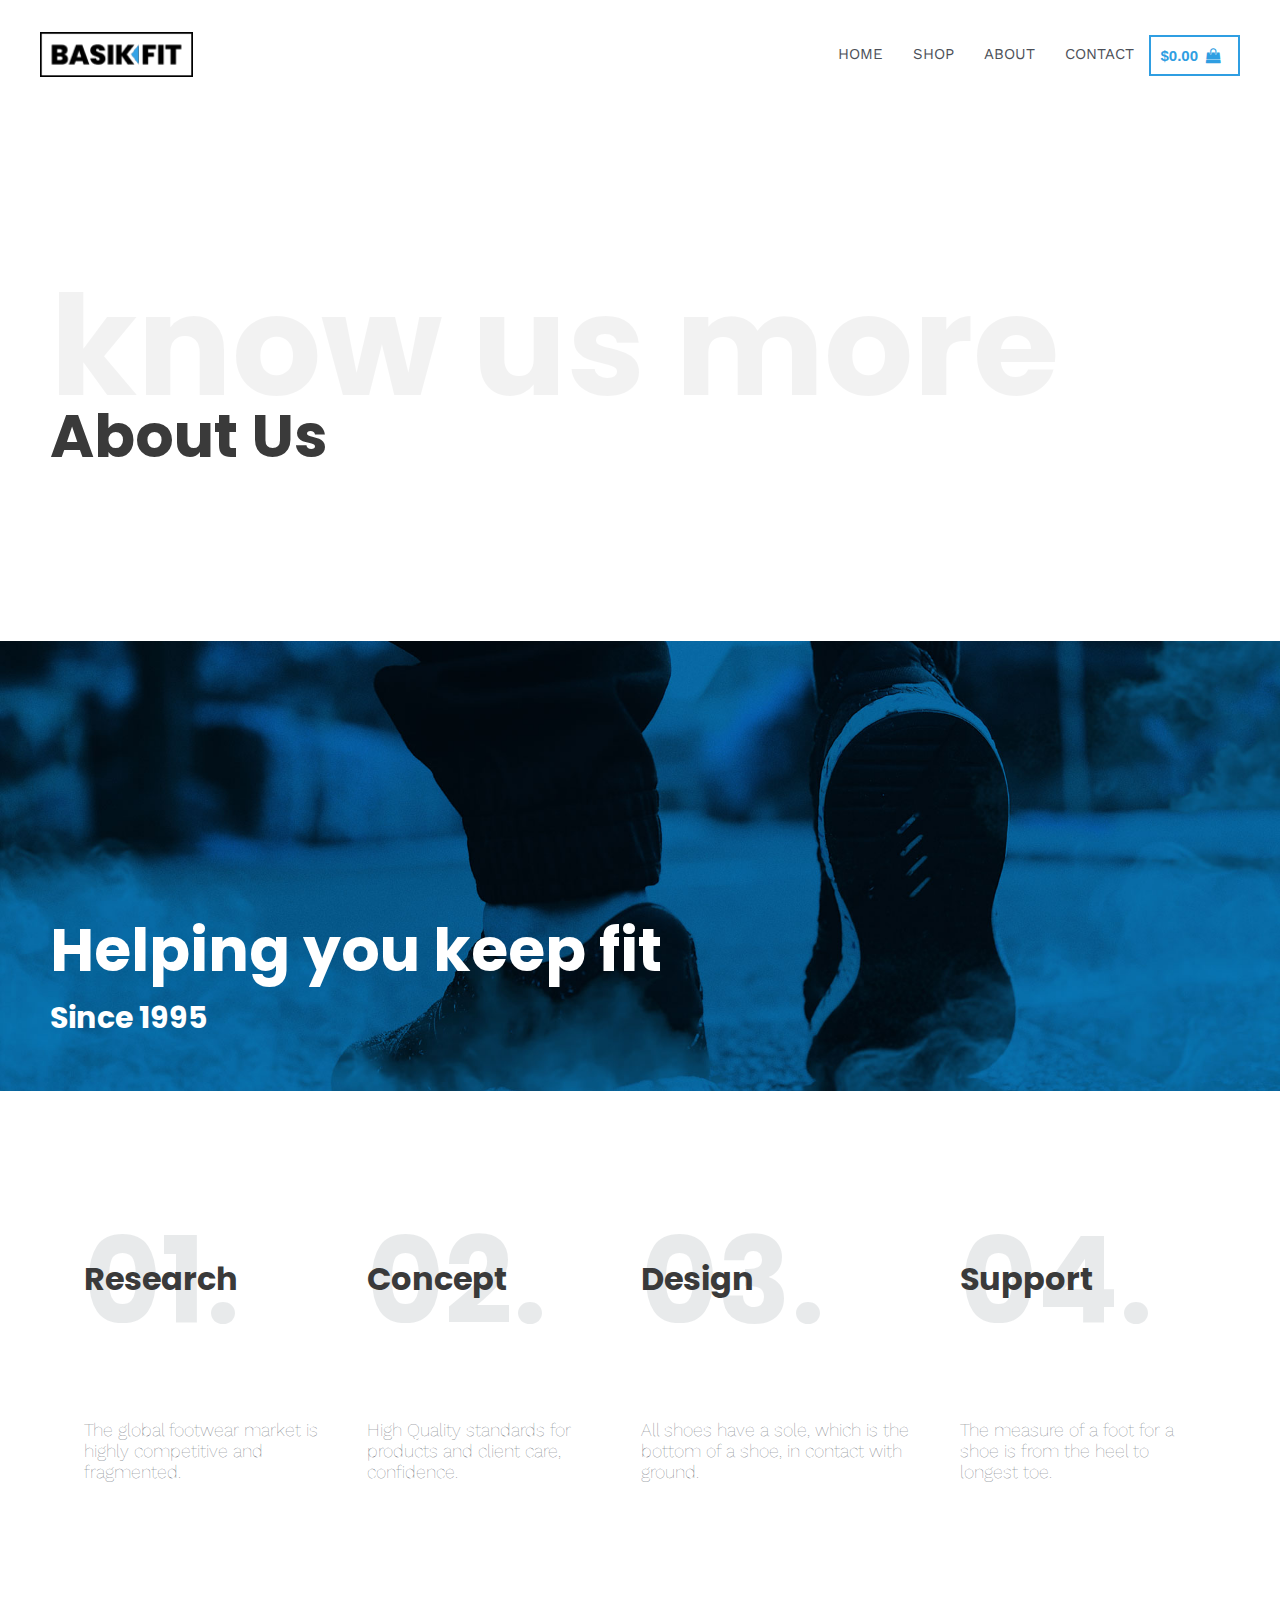
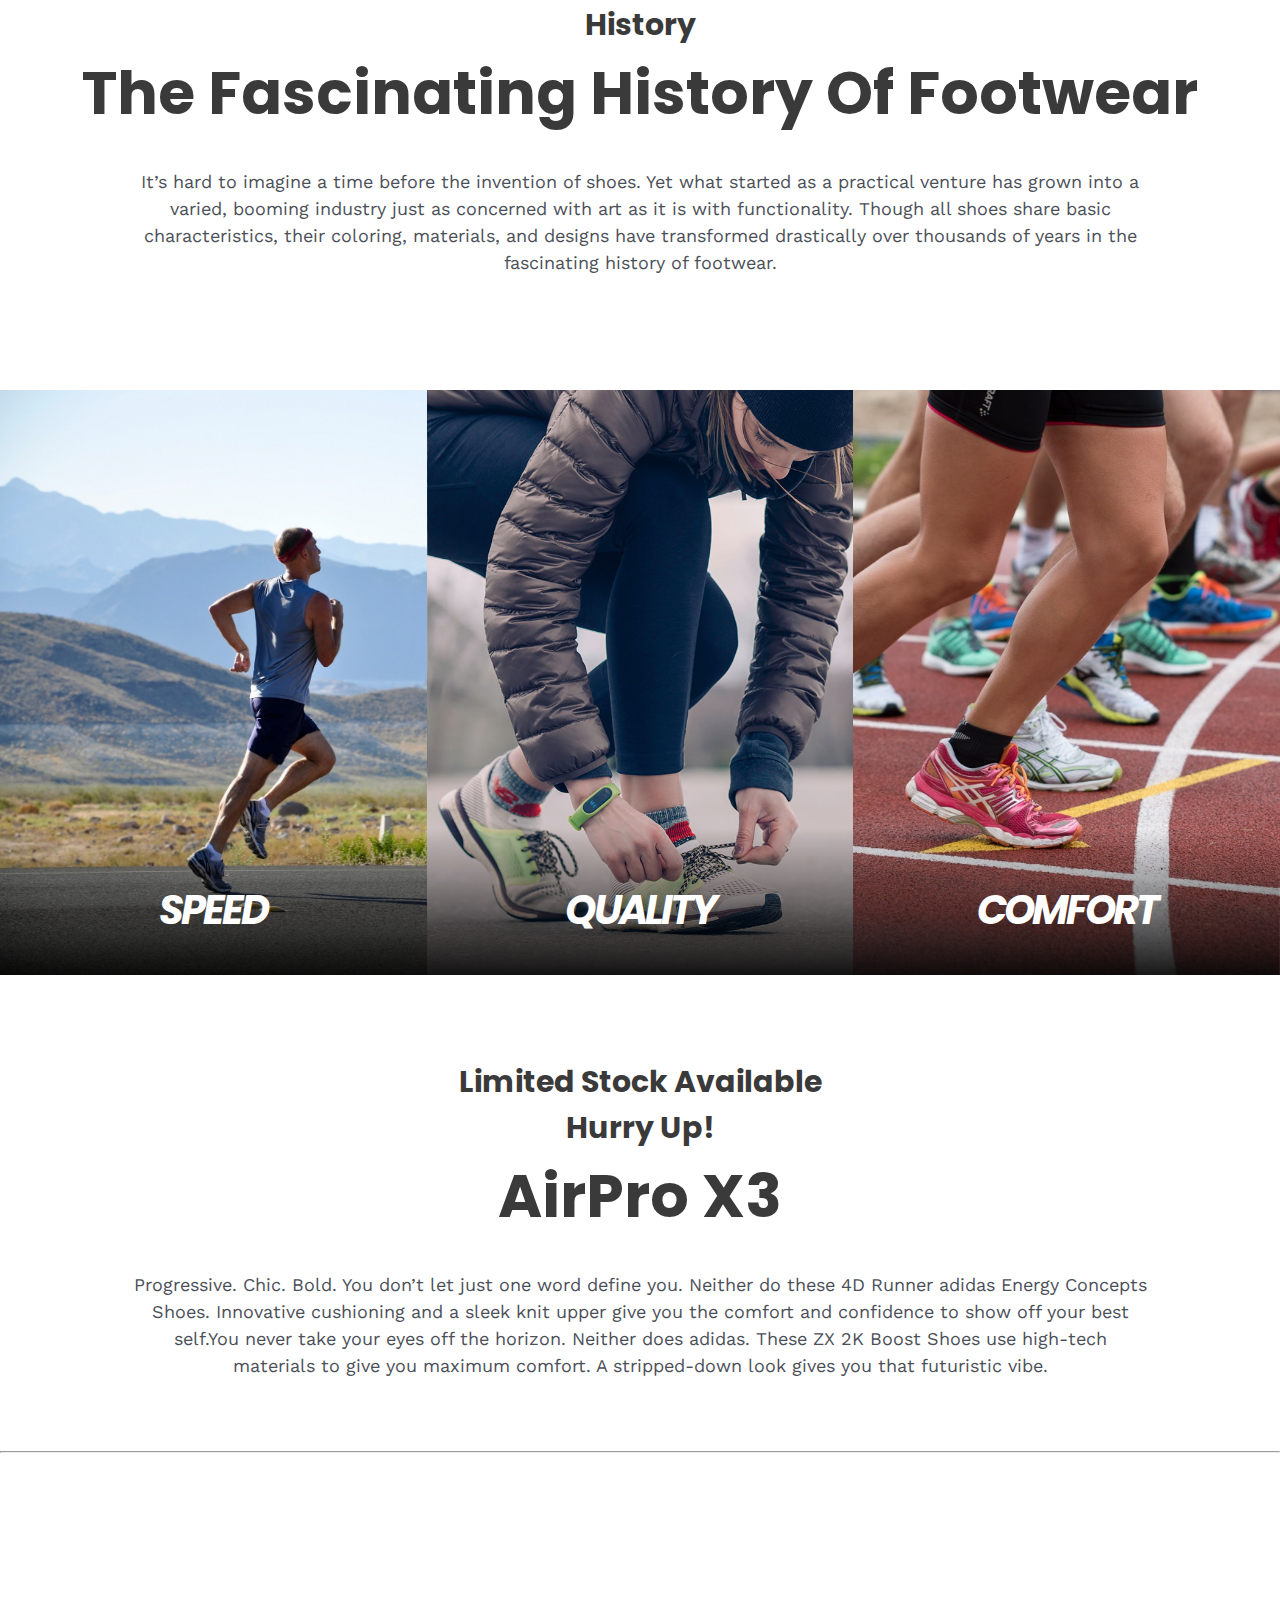
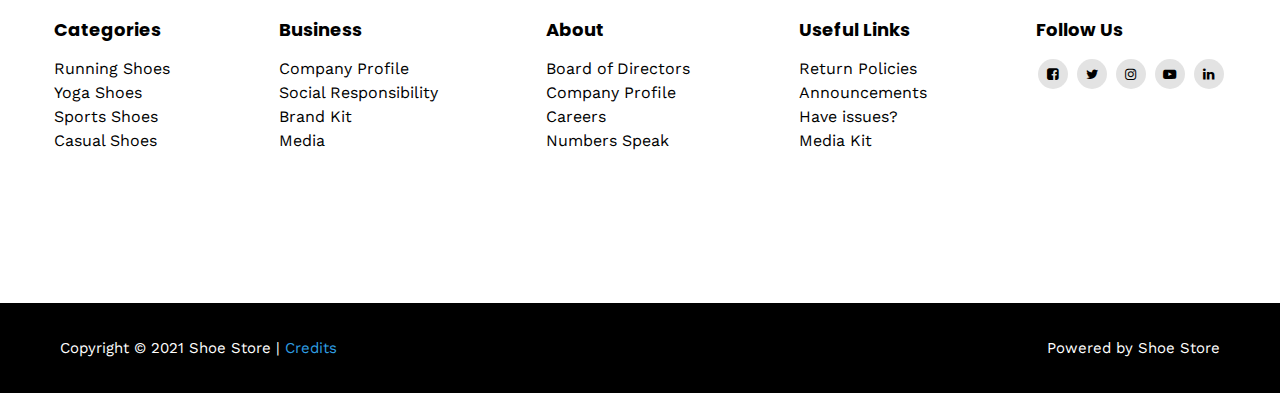
<file: About.html>
<!DOCTYPE html>
<html lang="en">
  <head>
    <meta charset="UTF-8" />
    <meta http-equiv="X-UA-Compatible" content="IE=edge" />
    <meta name="viewport" content="width=device-width, initial-scale=1.0" />
    <title>About</title>
    <link rel="stylesheet" href="CSS/Aboutstyle.css" />
    <link rel="stylesheet" href="CSS/index_responsive.css" />
    <link
      rel="stylesheet"
      href="https://cdnjs.cloudflare.com/ajax/libs/font-awesome/4.7.0/css/font-awesome.min.css"
    />
    <link rel="apple-touch-icon" sizes="180x180" href="images/apple-touch-icon.png">
    <link rel="icon" type="image/png" sizes="32x32" href="images/favicon-32x32.png">
    <link rel="icon" type="image/png" sizes="16x16" href="images/favicon-16x16.png">
    <link rel="manifest" href="/site.webmanifest">
  </head>
  <body>
    <!-- -------------header------------------>
    <header>
      <img src="images/logo.png" alt="logo" class="logo" />
      <nav class="navbar">
        <ul>
          <a href="index.html"><li>HOME</li></a>
          <a href="shop.html"><li>SHOP</li></a>
          <a href="#"><li>ABOUT</li></a>
          <a href="Contact.html"><li>CONTACT</li></a>
          <button class="btn1">$0.00<i class="fa fa-shopping-bag"></i></button>
        </ul>
      </nav>
    </header>

    <main>
      <section class="about">
        <h1 class="up">know us more</h1>
        <h2 class="down">About Us</h2>
      </section>

      <section class="image">
        <div class="about_bg"></div>
        <div class="overlay_text">
          <h1 class="help">Helping you keep fit</h1>
          <h3 class="since">Since 1995</h3>
        </div>
      </section>
      <!-- ------------section of Research Design Concept text----------- -->

      <section class="four">
        <div class="containers">
          <div class="container1">
            <h1>01.</h1>
            <h2>Research</h2>
            <h3>
              The global footwear market is highly competitive and fragmented.
            </h3>
          </div>
          <div class="container2">
            <h1>02.</h1>
            <h2>Concept</h2>
            <h3>
              High Quality standards for products and client care, confidence.
            </h3>
          </div>
          <div class="container3">
            <h1>03.</h1>
            <h2>Design</h2>
            <h3>
              All shoes have a sole, which is the bottom of a shoe, in contact
              with ground.
            </h3>
          </div>
          <div class="container4">
            <h1>04.</h1>
            <h2>Support</h2>
            <h3>
              The measure of a foot for a shoe is from the heel to longest toe.
            </h3>
          </div>
        </div>
      </section>

      <section class="history">
        <div class="text">
          <h3 class="first">History</h3>
          <h1 class="heading">The Fascinating History Of Footwear</h1>
          <p class="para">
            It’s hard to imagine a time before the invention of shoes. Yet what
            started as a practical venture has grown into a varied, booming
            industry just as concerned with art as it is with functionality.
            Though all shoes share basic characteristics, their coloring,
            materials, and designs have transformed drastically over thousands
            of years in the fascinating history of footwear.
          </p>
        </div>
      </section>

      <section class="title">
        <div class="all speed" style="background-position: left">
          <h3 class="bottom bottom1">SPEED</h3>
        </div>
        <div class="all quality"><h3 class="bottom bottom2">QUALITY</h3></div>
        <div class="all comfort">
          <h3 class="bottom bottom3">COMFORT</h3>
        </div>
      </section>

      <section class="hurry">
        <section class="history">
          <div class="text">
            <h3 class="first">
              Limited Stock Available <br />
              Hurry Up!
            </h3>
            <h1 class="heading">AirPro X3</h1>
            <p class="para">
              Progressive. Chic. Bold. You don’t let just one word define you.
              Neither do these 4D Runner adidas Energy Concepts Shoes.
              Innovative cushioning and a sleek knit upper give you the comfort
              and confidence to show off your best self.You never take your eyes
              off the horizon. Neither does adidas. These ZX 2K Boost Shoes use
              high-tech materials to give you maximum comfort. A stripped-down
              look gives you that futuristic vibe.
            </p>
          </div>
        </section>
      </section><br><br>

       <!-- -------------footer------------------>
    <hr>
    <footer>
          <div class="site-primary-footer">
            <section class="Connection Categories">
              <h2 class="bolder bolder1">Categories</h2>
              <p class="Connect first_left">
              Running Shoes  <br>
              Yoga Shoes <br>
              Sports Shoes <br>
              Casual Shoes
              </p>
            </section>
            <section class="Connection Business">
             <h2 class="bolder bolder2">Business</h2>   
             <p class="Connect second_left">
              Company Profile <br>
              Social Responsibility <br>
              Brand Kit <br>
              Media
              </p>
            </section>
            <section class="Connection About">
            <h2 class="bolder bolder3">About</h2>
            <p class="Connect center">
              Board of Directors <br>
              Company Profile <br>
              Careers <br>
              Numbers Speak
              </p>
            </section>
            <section class="Connection Useful">
            <h2 class="bolder bolder4">Useful Links</h2> 
            <p class="Connect right_second">
              Return Policies <br>
              Announcements <br>
              Have issues? <br>
              Media Kit
              </p>
            </section>
            <section class="Connection Follow">
            <h2 class="bolder bolder5">Follow Us</h2>
              <div class="Connect right_first">
              <button class="social1"><i class="fa fa-facebook-square"></i></button>
              <button class="social2"><i class="fa fa-twitter"></i></button>
              <button class="social3"><i class="fa fa-instagram"></i></button>
              <button class="social4"><i class="fa fa-youtube-play"></i></button>
              <button class="social5"><i class="fa fa-linkedin"></i></button>
            </section>
          </div>
        </div>
        <div class="site-secondary-footer"> 
          <p class="down">Copyright &copy; 2021 Shoe Store | <a href="#" class="credit">Credits</a>
          </p>
          <p class="powered">Powered by Shoe Store</p>
        </div>
    </footer>
    </main>
  </body>
</html>
</file>
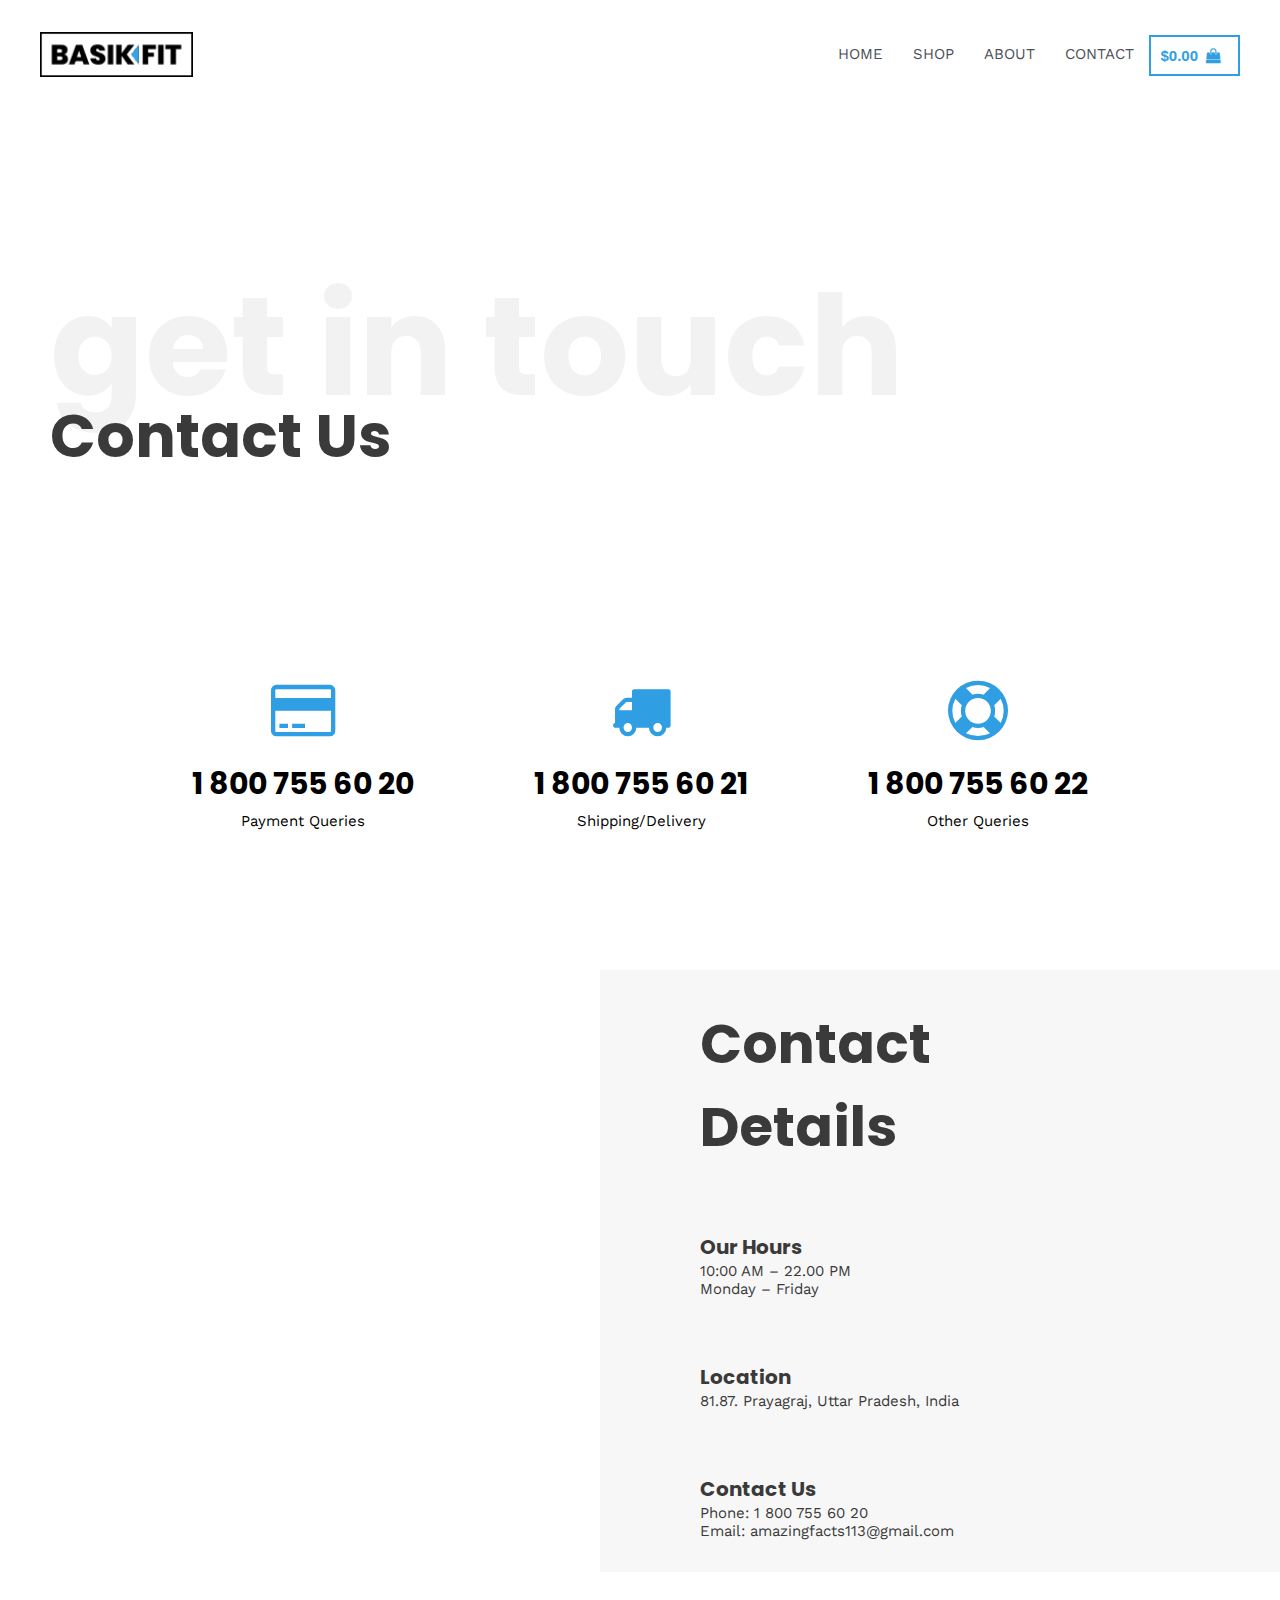
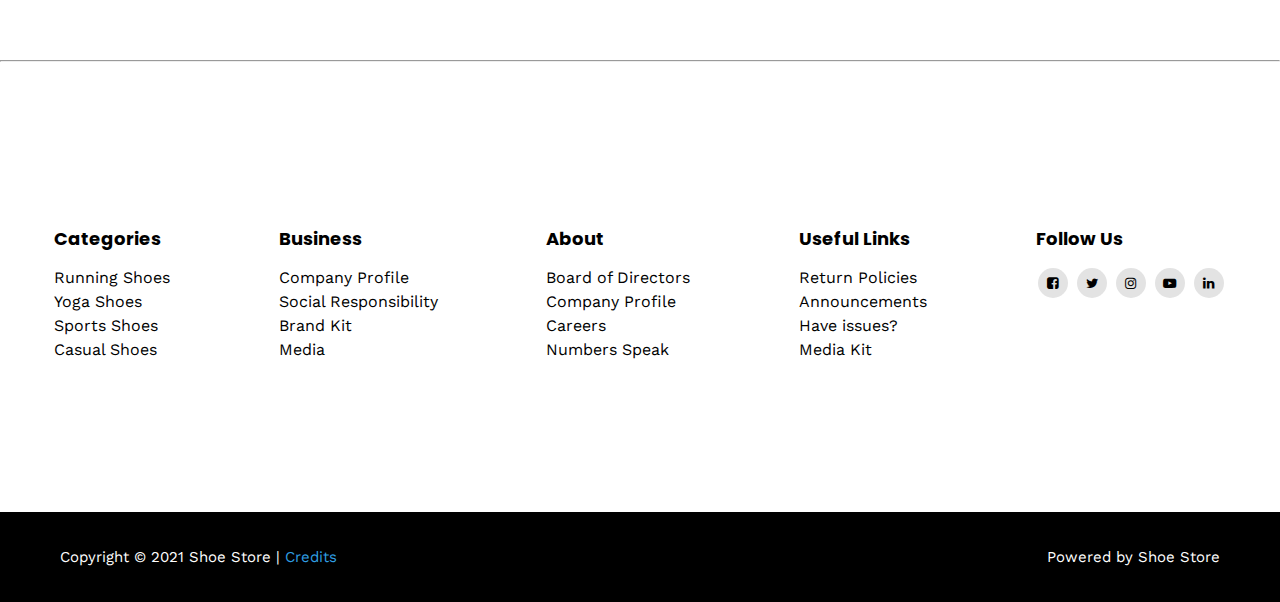
<file: Contact.html>
<!DOCTYPE html>
<html lang="en">
  <head>
    <meta charset="UTF-8" />
    <meta http-equiv="X-UA-Compatible" content="IE=edge" />
    <meta name="viewport" content="width=device-width, initial-scale=1.0" />
    <title>Contact</title>
    <link rel="stylesheet" href="CSS/Contactstyle.css" />
    <link rel="stylesheet" href="CSS/index_responsive.css" />
    <link
      rel="stylesheet"
      href="https://cdnjs.cloudflare.com/ajax/libs/font-awesome/4.7.0/css/font-awesome.min.css"
    />
    <link rel="apple-touch-icon" sizes="180x180" href="images/apple-touch-icon.png">
    <link rel="icon" type="image/png" sizes="32x32" href="images/favicon-32x32.png">
    <link rel="icon" type="image/png" sizes="16x16" href="images/favicon-16x16.png">
    <link rel="manifest" href="/site.webmanifest">
  </head>
  <body>
    <!-- -------------header------------------>
    <header>
      <img src="images/logo.png" alt="logo" class="logo" />
      <nav class="navbar">
        <ul>
          <a href="index.html"><li>HOME</li></a>
          <a href="shop.html"><li>SHOP</li></a>
          <a href="About.html"><li>ABOUT</li></a>
          <a href="#"><li>CONTACT</li></a>
          <button class="btn1">$0.00<i class="fa fa-shopping-bag"></i></button>
        </ul>
      </nav>
    </header>

    <main>
      <section class="contact">
        <h1 class="up">get in touch</h1>
        <h2 class="down">Contact Us</h2>
      </section>

      <section class="info">
        <div class="parents payment"><i class="fa fa-credit-card" style="font-size: 6rem; color: #2f9ee2;"></i>
          <h2 class="NUM num1">1 800 755 60 20</h2>
          <p class="Method pay">Payment Queries</p>
        </div>
        <div class="parents shipping"><i class="fa fa-truck" style="font-size: 6rem; color: #2f9ee2;"></i>
          <h2 class="NUM num2">1 800 755 60 21</h2>
          <p class="Method ship">Shipping/Delivery</p>
        </div>
        <div class="parents other"><i class="fa fa-life-ring" style="font-size: 6rem; color: #2f9ee2;"></i>
          <h2 class="NUM num3">1 800 755 60 22</h2>
          <p class="Method oth">Other Queries</p>
        </div>
      </section>

      <section class="map">
        <div class="center"><iframe src="https://www.google.com/maps/embed?pb=!1m18!1m12!1m3!1d115330.3022469126!2d81.73154408371754!3d25.402402231722636!2m3!1f0!2f0!3f0!3m2!1i1024!2i768!4f13.1!3m3!1m2!1s0x398534c9b20bd49f%3A0xa2237856ad4041a!2sPrayagraj%2C%20Uttar%20Pradesh!5e0!3m2!1sen!2sin!4v1624101189291!5m2!1sen!2sin" width="600" height="600" style="border:0;" allowfullscreen="" loading="lazy"></iframe></div>
      <div class="right">
        <h1 class="top">Contact <br> Details</h1>
        <div class="all first">
        <h4 class="detailing">Our Hours</h4>
        <p class="similar">10:00 AM – 22.00 PM <br>
          Monday – Friday</p>
      </div>
      <div class="all second">
        <h4 class="detailing">Location</h4>
        <p class="similar">81.87. Prayagraj, Uttar Pradesh, India</p>
      </div>
      <div class="all third">
        <h4 class="detailing">Contact Us</h4>
        <p class="similar">Phone: 1 800 755 60 20 <br>
          Email: amazingfacts113@gmail.com</p>
      </div>
      </div>  
      </section>
    </main><br><br><br><br><br><br><br><br>
    <!-- -------------footer------------------>
    <hr>
    <footer>
          <div class="site-primary-footer">
            <section class="Connection Categories">
              <h2 class="bolder bolder1">Categories</h2>
              <p class="Connect first_left">
              Running Shoes  <br>
              Yoga Shoes <br>
              Sports Shoes <br>
              Casual Shoes
              </p>
            </section>
            <section class="Connection Business">
             <h2 class="bolder bolder2">Business</h2>   
             <p class="Connect second_left">
              Company Profile <br>
              Social Responsibility <br>
              Brand Kit <br>
              Media
              </p>
            </section>
            <section class="Connection About">
            <h2 class="bolder bolder3">About</h2>
            <p class="Connect center">
              Board of Directors <br>
              Company Profile <br>
              Careers <br>
              Numbers Speak
              </p>
            </section>
            <section class="Connection Useful">
            <h2 class="bolder bolder4">Useful Links</h2> 
            <p class="Connect right_second">
              Return Policies <br>
              Announcements <br>
              Have issues? <br>
              Media Kit
              </p>
            </section>
            <section class="Connection Follow">
            <h2 class="bolder bolder5">Follow Us</h2>
              <div class="Connect right_first">
              <button class="social1"><i class="fa fa-facebook-square"></i></button>
              <button class="social2"><i class="fa fa-twitter"></i></button>
              <button class="social3"><i class="fa fa-instagram"></i></button>
              <button class="social4"><i class="fa fa-youtube-play"></i></button>
              <button class="social5"><i class="fa fa-linkedin"></i></button>
            </section>
          </div>
        </div>
        <div class="site-secondary-footer"> 
          <p class="down">Copyright &copy; 2021 Shoe Store | <a href="#" class="credit">Credits</a>
          </p>
          <p class="powered">Powered by Shoe Store</p>
        </div>
    </footer>
  </body>
</html>
</file>
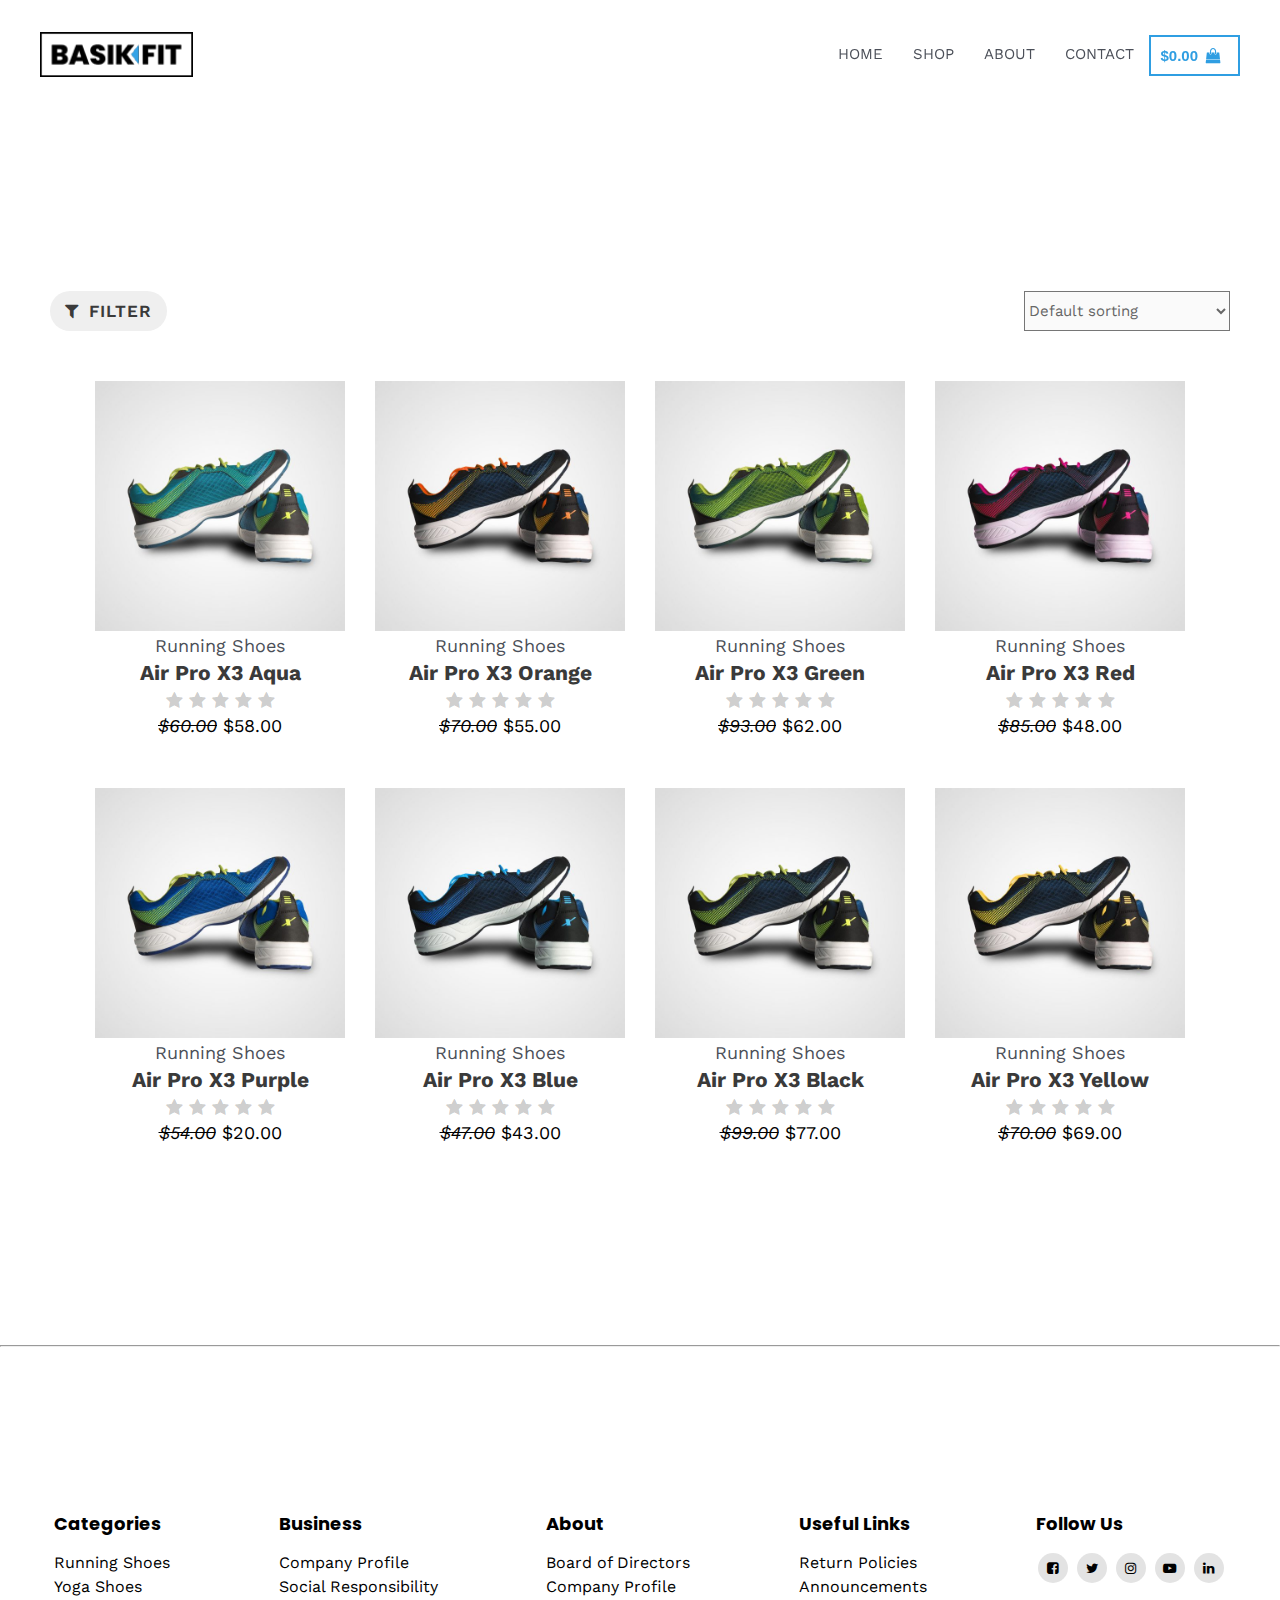
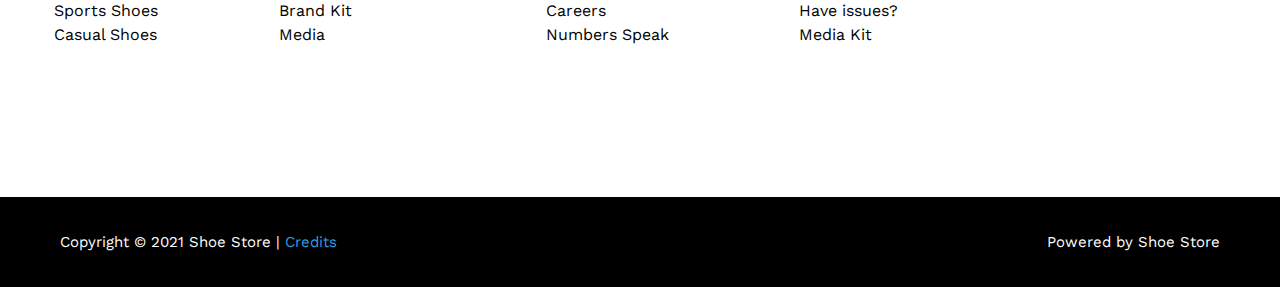
<file: shop.html>
<!DOCTYPE html>
<html lang="en">
  <head>
    <meta charset="UTF-8" />
    <meta http-equiv="X-UA-Compatible" content="IE=edge" />
    <meta name="viewport" content="width=device-width, initial-scale=1.0" />
    <meta name="title" content="Edge">
    <meta name="description" content="E-commerce website selling shoes ">
    <meta name="keywords" content="shopping, shoes,  Buy now">
    <meta name="robots" content="index, follow">
    <meta http-equiv="Content-Type" content="text/html; charset=utf-8">
    <meta name="language" content="English">
    <title>Shop</title>
    <link rel="stylesheet" href="CSS/shopstyle.css" />
    <link rel="stylesheet" href="CSS/index_responsive.css" />
    <link
      rel="stylesheet"
      href="https://cdnjs.cloudflare.com/ajax/libs/font-awesome/4.7.0/css/font-awesome.min.css"
    />
    <link rel="apple-touch-icon" sizes="180x180" href="images/apple-touch-icon.png">
    <link rel="icon" type="image/png" sizes="32x32" href="images/favicon-32x32.png">
    <link rel="icon" type="image/png" sizes="16x16" href="images/favicon-16x16.png">
    <link rel="manifest" href="/site.webmanifest">
  </head>
  <body>
    
    <!-- -------------header------------------>
    <header>
      <img src="images/logo.png" alt="logo" class="logo" />
      <nav class="navbar">
        <ul>
          <a href="index.html"><li>HOME</li></a>
          <a href="#"><li>SHOP</li></a>
          <a href="About.html"><li>ABOUT</li></a>
          <a href="Contact.html"><li>CONTACT</li></a>
          <button class="btn1">$0.00<i class="fa fa-shopping-bag"></i></button>
        </ul>
      </nav>
    </header>
     <!-- -------------main------------------>
    <main>
      <div class="container">
        <div class="upper_flex">
          <button class="filter"><i class="fa fa-filter"></i>FILTER</button>
          <select name="selection" id="dropbox">
            <option value="#">Default sorting</option>
            <option value="#">Sort by trending</option>
            <option value="#">Sort by price:Low to high</option>
            <option value="#">Sort by price:High to low</option>
          </select>
        </div>
      </div>
      <div class="images">
        <div class="parent flex1">
          <img src="images/shoes1.jpg" alt="" />
          <div class="details detail1">
            <p class="type1">Running Shoes</p>
            <h3 class="name1">Air Pro X3 Aqua</h3>
            <span class="star">
              <i class="fa fa-star"></i>
              <i class="fa fa-star"></i>
              <i class="fa fa-star"></i>
              <i class="fa fa-star"></i>
              <i class="fa fa-star"></i>
            </span>
            <p class="type2">
              <i style="text-decoration: line-through">$60.00</i> $58.00
            </p>
          </div>
        </div>
        <div class="parent flex2">
          <img src="images/shoes2.jpg" alt="" />
          <div class="details detail2">
            <p class="type1">Running Shoes</p>
            <h3 class="name1">Air Pro X3 Orange</h3>
            <span class="star">
              <i class="fa fa-star"></i>
              <i class="fa fa-star"></i>
              <i class="fa fa-star"></i>
              <i class="fa fa-star"></i>
              <i class="fa fa-star"></i>
            </span>
            <p class="type2">
              <i style="text-decoration: line-through">$70.00</i> $55.00
            </p>
          </div>
        </div>
        <div class="parent flex3">
          <img src="images/shoes6.jpg" alt="" />
          <div class="details detail3">
            <p class="type1">Running Shoes</p>
            <h3 class="name1">Air Pro X3 Green</h3>
            <span class="star">
              <i class="fa fa-star"></i>
              <i class="fa fa-star"></i>
              <i class="fa fa-star"></i>
              <i class="fa fa-star"></i>
              <i class="fa fa-star"></i>
            </span>
            <p class="type2">
              <i style="text-decoration: line-through">$93.00</i> $62.00
            </p>
          </div>
        </div>
        <div class="parent flex4">
          <img src="images/shoes4.jpg" alt="" />
          <div class="details detail4">
            <p class="type1">Running Shoes</p>
            <h3 class="name1">Air Pro X3 Red</h3>
            <span class="star">
              <i class="fa fa-star"></i>
              <i class="fa fa-star"></i>
              <i class="fa fa-star"></i>
              <i class="fa fa-star"></i>
              <i class="fa fa-star"></i>
            </span>
            <p class="type2">
              <i style="text-decoration: line-through">$85.00</i> $48.00
            </p>
          </div>
        </div>
        <div class="parent flex5">
          <img src="images/shoes5.jpg" alt="" />
          <div class="details detail5">
            <p class="type1">Running Shoes</p>
            <h3 class="name1">Air Pro X3 Purple</h3>
            <span class="star">
              <i class="fa fa-star"></i>
              <i class="fa fa-star"></i>
              <i class="fa fa-star"></i>
              <i class="fa fa-star"></i>
              <i class="fa fa-star"></i>
            </span>
            <p class="type2">
              <i style="text-decoration: line-through">$54.00</i> $20.00
            </p>
          </div>
        </div>
        <div class="parent flex6">
          <img src="images/shoes3.jpg" alt="" />
          <div class="details detail6">
            <p class="type1">Running Shoes</p>
            <h3 class="name1">Air Pro X3 Blue</h3>
            <span class="star">
              <i class="fa fa-star"></i>
              <i class="fa fa-star"></i>
              <i class="fa fa-star"></i>
              <i class="fa fa-star"></i>
              <i class="fa fa-star"></i>
            </span>
            <p class="type2">
              <i style="text-decoration: line-through">$47.00</i> $43.00
            </p>
          </div>
        </div>
        <div class="flex7">
          <img src="images/shoes7.jpg" alt="" />
          <div class="details detail7">
            <p class="type1">Running Shoes</p>
            <h3 class="name1">Air Pro X3 Black</h3>
            <span class="star">
              <i class="fa fa-star"></i>
              <i class="fa fa-star"></i>
              <i class="fa fa-star"></i>
              <i class="fa fa-star"></i>
              <i class="fa fa-star"></i>
            </span>
            <p class="type2">
              <i style="text-decoration: line-through">$99.00</i> $77.00
            </p>
          </div>
        </div>
        <div class="parent flex8">
          <img src="images/shoes8.jpg" alt="" />
          <div class="details detail8">
            <p class="type1">Running Shoes</p>
            <h3 class="name1">Air Pro X3 Yellow</h3>
            <span class="star">
              <i class="fa fa-star"></i>
              <i class="fa fa-star"></i>
              <i class="fa fa-star"></i>
              <i class="fa fa-star"></i>
              <i class="fa fa-star"></i>
            </span>
            <p class="type2">
              <i style="text-decoration: line-through">$70.00</i> $69.00
            </p>
          </div>
        </div>
      </div>
    </main>
      <!-- -------------footer------------------>
    <hr>
    <footer>
          <div class="site-primary-footer">
            <section class="Connection Categories">
              <h2 class="bolder bolder1">Categories</h2>
              <p class="Connect first_left">
              Running Shoes  <br>
              Yoga Shoes <br>
              Sports Shoes <br>
              Casual Shoes
              </p>
            </section>
            <section class="Connection Business">
             <h2 class="bolder bolder2">Business</h2>   
             <p class="Connect second_left">
              Company Profile <br>
              Social Responsibility <br>
              Brand Kit <br>
              Media
              </p>
            </section>
            <section class="Connection About">
            <h2 class="bolder bolder3">About</h2>
            <p class="Connect center">
              Board of Directors <br>
              Company Profile <br>
              Careers <br>
              Numbers Speak
              </p>
            </section>
            <section class="Connection Useful">
            <h2 class="bolder bolder4">Useful Links</h2> 
            <p class="Connect right_second">
              Return Policies <br>
              Announcements <br>
              Have issues? <br>
              Media Kit
              </p>
            </section>
            <section class="Connection Follow">
            <h2 class="bolder bolder5">Follow Us</h2>
              <div class="Connect right_first">
              <button class="social1"><i class="fa fa-facebook-square"></i></button>
              <button class="social2"><i class="fa fa-twitter"></i></button>
              <button class="social3"><i class="fa fa-instagram"></i></button>
              <button class="social4"><i class="fa fa-youtube-play"></i></button>
              <button class="social5"><i class="fa fa-linkedin"></i></button>
            </section>
          </div>
        </div>
        <div class="site-secondary-footer"> 
          <p class="down">Copyright &copy; 2021 Shoe Store | <a href="#" class="credit">Credits</a>
          </p>
          <p class="powered">Powered by Shoe Store</p>
        </div>
    </footer>
  </body>
</html>
</file>
<file: CSS/Aboutstyle.css>
@import url('https://fonts.googleapis.com/css2?family=Work+Sans&display=swap');
@import url("https://fonts.googleapis.com/css2?family=Poppins:ital,wght@1,700&display=swap");
@import url("https://fonts.googleapis.com/css?family=Merriweather:900&display=swap");
@import url("https://fonts.googleapis.com/css2?family=Poppins:ital,wght@1,900&display=swap");
@import url("https://fonts.googleapis.com/css2?family=Poppins:wght@700&display=swap");

* {
    margin: 0;
    padding: 0;
    box-sizing: border-box;
}

html {
    font-size: 62.5%;
}

/* --------------header-------------- */
header {
    height: auto;
}

header .logo {
    float: left;
    margin: 1.2rem 4rem;
    height: 4.5rem;
    width: auto;
}

/* -------------navigation bar------------ */
.navbar {
    padding: 1.5rem 0rem;
    margin: 2rem 4rem;
    display: flex;
    justify-content: flex-end;
    align-items: center;
}

.navbar ul {
    display: flex;
    list-style: none;
}

.navbar ul a {
    text-decoration: none;
}

.navbar ul li {
    color: #4b4f58;
    padding: 1rem 1.5rem;
    font-size: 1.5rem;
    font-family: "Work Sans", sans-serif;
}

.navbar ul li:hover {
    color: #2f9ee2;
    transition: 0.2s linear;
}

.navbar ul .btn1 {
    padding: 0.9rem 0.9rem;
    background: transparent;
    color: #2f9ee2;
    border: 2px solid #2f9ee2;
    border-radius: 0px;
    cursor: pointer;
    font-weight: 600;
    font-size: 1.5rem;
}

.navbar ul .btn1:hover {
    background-color: #4b7bec;
    color: white;
    transition: 0.3s ease-in;
}

.navbar ul .btn1 .fa-shopping-bag {
    padding: 2px 8px;
}

/* -----------main About-------------- */
.about {
    margin: 15rem 0rem 10rem 5rem;
    font-family: "Poppins", sans-serif;
}

.about .up {
    font-size: 14rem;
    color: #0000000d;
}

.about .down {
    font-size: 6rem;
    position: relative;
    bottom: 6rem;
    color: #3a3a3a;
}

/* -----------Image About-------------- */

.image .about_bg {
    background-image:
        url(../images/about\ bg3.jpg);
    background-attachment: scroll;
    height: 50vh;
    width: 100%;
    background-position: center;
    background-size: cover;
    position: absolute;
}

.image .overlay_text {
    color: white;
    position: relative;
    display: flex;
    flex-direction: column;
    justify-content: flex-end;
    align-items: flex-start;
    flex-wrap: wrap;
    width: 100%;
    height: 50vh;
    padding: 5rem;
    text-align: left;
}

.image .overlay_text .help {
    font-size: 6rem;
    font-family: "Poppins", sans-serif;
}

.image .overlay_text .since {
    font-size: 3rem;
    font-family: "Poppins", sans-serif;
}


/* -- ------------section of Research Design Concept text----------- */
.four {
    margin: 10rem 5%;
}

.containers {
    display: flex;
    flex-direction: row;
    margin: auto;
}

.container1,
.container2,
.container3,
.container4 {
    display: flex;
    flex-direction: column;
    justify-content: flex-start;
    align-items: flex-start;
    width: max-content;
    margin: 0rem 2rem;
}

.four .containers h1 {
    font-size: 12rem;
    color: rgba(29, 53, 58, 0.1);
    font-family: "Poppins", sans-serif;
}

.four .containers h2 {
    font-size: 3.2rem;
    font-family: "Poppins", sans-serif;
    color: #3a3a3a;
    position: relative;
    bottom: 40%;
    z-index: 2;
}

.four .containers h3 {
    color: #4b4f58;
    font-family: "Work Sans", sans-serif;
    font-size: 1.8rem;
    font-weight: 100;
}

/* ----------------History section------------------ */
.history .text {
    display: flex;
    flex-direction: column;
    justify-content: center;
    align-items: center;
    text-align: center;
    font-family: "Poppins", sans-serif;
    padding: 2rem 5rem;

}

.history .text .first {
    font-size: 3rem;
    color: #3a3a3a;
}


.history .text .heading {
    font-size: 6rem;
    color: #3a3a3a;
}

.history .text .para {
    font-family: "Work Sans", sans-serif;
    font-size: large;
    line-height: 1.5;
    padding: 3rem 8rem;
    color: #4b4f58;
}

/* ----------------Grid layout section------------------ */
.title {
    display: flex;
    height: auto;
    width: 100%;
    margin-top: 5%;
}

.title .all {
    width: inherit;
    height: 65vh;
    background-position: bottom center;
    background-size: cover;
}

.title .speed {
    background-image: linear-gradient(180deg, rgba(0, 0, 0, 0) 75%, rgba(0, 0, 0, 0.9) 100%),
        url(../images/grid\ 2.jpg);
}

.title .quality {
    background-image: linear-gradient(180deg, rgba(0, 0, 0, 0) 75%, rgba(0, 0, 0, 0.9) 100%),
        url(../images/layout2.jpg);
}

.title .comfort {
    background-image: linear-gradient(180deg, rgba(0, 0, 0, 0) 75%, rgba(0, 0, 0, 0.9) 100%),
        url(../images/grid\ 3.jpg);
}

.title .bottom {
    display: flex;
    justify-content: center;
    flex-direction: row;
    align-items: flex-end;
    color: white;
    height: 65vh;
    font-family: "Poppins", sans-serif;
    font-style: italic;
    letter-spacing: -3px;
    font-size: 4rem;
    padding-bottom: 3.5rem;
}

.hurry {
    margin-top: 5%;
}

/* ----------------footer---------------- */
footer .site-primary-footer {
    width: 100%;
    height: 50vh;
    display: flex;
    justify-content: space-around;
    align-items: flex-start;
    flex-wrap: wrap;
    align-content: center;
}

footer .Connect {
    font-size: 1.6rem;
    font-family: "Work Sans", sans-serif;
    line-height: 1.5;
}

footer .Connection .bolder {
    font-size: 1.8rem;
    font-family: "Poppins", sans-serif;
    line-height: 3;
}

footer .Follow .right_first button {
    border: 2px solid black;
    border-radius: 50%;
    border: none;
    width: 3rem;
    height: 3rem;
    margin: 0.2rem;
    background-color: #C2C2C273;
    cursor: pointer;
}

footer .Follow .right_first .social1:hover {
    color: #4267B2;
}

footer .Follow .right_first .social2:hover {
    color: #1DA1F2;
}

footer .Follow .right_first .social3:hover {
    color: #C13584;
}

footer .Follow .right_first .social4:hover {
    color: #FF0000;
}

footer .Follow .right_first .social5:hover {
    color: #0077b5;
}

footer .site-secondary-footer {
    width: 100%;
    height: 10vh;
    display: flex;
    justify-content: space-between;
    align-items: center;
    background-color: black;
    color: white;
}

footer .site-secondary-footer .down,
.powered {
    font-size: 1.5rem;
    font-family: "Work Sans", sans-serif;
    padding: 0rem 6rem;
}

footer .site-secondary-footer .down .credit {
    text-decoration: none;
    color: #2f9ee2;
}
</file>
<file: CSS/index_responsive.css>
/* ---------------responsive------------------ */

@media screen and (max-width: 998px) {
  html {
    font-size: 55%;
  }

  .flex {
    flex-direction: column;
  }
}

@media screen and (max-width: 613px) {
  .align .up1 {
    font-size: 3.5rem;
  }

  .align .up2 {
    font-size: 7.5rem;
  }
}

@media screen and (max-width: 513px) {
  .align .up1 {
    font-size: 3rem;
  }

  .align .up2 {
    font-size: 7rem;
  }
}

@media screen and (max-width: 768px) {
  html {
    font-size: 45%;
  }
}

@media screen and (max-width: 438px) {
  html {
    font-size: 40%;
  }

  .navbar ul li:hover {
    transform: scale(1.5);
    transition: 0.3s linear;
  }

  .navbar ul .btn1:hover {
    transform: scale(1.2);
    transition: 0.3s linear;
  }

  header .button .btn2 {
    font-size: 1.7rem;
  }

  .one .heading {
    margin-top: 7rem;
  }

  .align .up2 {
    font-size: 6rem;
  }
}

@media screen and (max-width: 393px) {
  html {
    font-size: 37%;
  }

  .navbar ul li:hover {
    transform: scale(1.5);
    transition: 0.3s linear;
  }

  .navbar ul .btn1:hover {
    transform: scale(1.2);
    transition: 0.3s linear;
  }

  header .button .btn2 {
    font-size: 1.7rem;
  }

  .one .heading {
    margin-top: 5rem;
  }
}

@media (max-width: 397px) and (min-width: 393px) {
  .five .written .text2 {
    font-size: 8.4rem;
  }
}

@media (max-width: 400px) and (min-width: 394px) {
  .Business {
    display: none;
  }
}




@media screen and (max-width: 364px) {
  html {
    font-size: 36%;
  }
}

@media (max-width: 850px) and (min-width: 770px) {
  .four {
    margin: 10rem 0%;
  }
}

@media screen and (max-width: 1160px) {
  .four .containers h2 {
    bottom: 35%;
  }
}

/* -------------section four ------------------- */
@media (max-width: 700px) {
  .containers {
    flex-wrap: wrap;
  }

  .four .containers h2 {
    bottom: 45%;
  }

  .four .containers h3 {
    font-size: 2.5rem;
  }
}

/* -------------section five ------------------- */
@media (max-width: 700px) {
  .five .written .text3 {
    font-size: 2.7rem;
  }

  footer .site-secondary-footer .down,
  .powered {
    font-size: 1.8rem;
  }
}

/* -----------------footer----------------------- */
@media (max-width: 770px) {
  footer .site-primary-footer {
    height: 50vh;
    justify-content: flex-start;
    flex-wrap: wrap;
    align-content: space-around;
    flex-direction: column;
    align-items: flex-start;
  }

  footer .Connect {
    font-size: 2.1rem;
  }

  footer .Connection .bolder {
    font-size: 2.3rem;
  }

}

@media (max-width: 630px) {
  footer .site-primary-footer {
    justify-content: space-around;
    flex-wrap: wrap;
    align-content: space-around;
    flex-direction: row;
    align-items: flex-end;
    padding: 0rem 2rem;
  }
}


@media (max-width: 550px) {
  footer .site-primary-footer {
    justify-content: space-between;
    flex-wrap: wrap;
    align-content: space-around;
    flex-direction: row;
    padding: 0rem 2rem;
    align-items: center;
  }
}

@media (max-width: 400px) {

  footer .Connect {
    font-size: 2.2rem;
  }

  footer .Connection .bolder {
    font-size: 2.5rem;
  }

  footer .site-secondary-footer .down,
  .powered {
    font-size: 2rem;
  }
}



/* ----------------SHOP--------------- */
@media screen and (max-width: 998px) {
  main .images {
    grid-template-columns: repeat(auto-fill, minmax(200px, 1fr));
  }
}

@media screen and (max-width: 420px) {
  main .images {
    grid-template-columns: repeat(auto-fill, minmax(150px, 1fr));
  }

  .details {
    font-size: medium;
  }
}

/* ------------------About and Contact------------------ */

@media screen and (max-width: 1100px) {

  .about .up,
  .contact .up {
    font-size: 12rem;
  }

  .about .down,
  .contact .down {
    font-size: 6rem;
  }
}

@media screen and (max-width: 860px) {

  .about .up,
  .contact .up {
    font-size: 10rem;
  }

  .about .down,
  .contact .down {
    font-size: 5rem;
  }
}

@media screen and (max-width: 600px) {

  .about .up,
  .contact .up {
    font-size: 8rem;
  }

  .about .down {
    font-size: 4.5rem;
    bottom: 5rem;
  }

  .contact .down {
    bottom: 4rem;
  }

  .history .text .para {
    padding: 3rem 5rem;
  }

  .history .text {
    padding: 2rem 2rem;
  }

}

@media screen and (max-width: 500px) {

  .about .up,
  .contact .up {
    font-size: 7rem;
  }

  .about .down {
    font-size: 4rem;
    bottom: 4rem;
  }

  .contact .down {
    bottom: 3rem;
  }
}

/* ------------------Grid layout image------------------ */
@media screen and (max-width: 800px) {
  .title {
    flex-direction: column;
  }

  .title .bottom {
    letter-spacing: 0px;
  }
}

/* -----------------info------------------------ */
@media screen and (orientation: portrait) {
  .info .Method {
    font-size: 2rem;
  }
}

/* ---------------map----------------- */
@media screen and (max-width: 1100px) {
  .map {
    flex-direction: column;
  }

  .map .center {
    display: flex;
    justify-content: center;
    background-color: cornflowerblue;
  }

  .map .right {
    width: 100%;
    padding-top: 10%;
  }

  .map .right .detailing {
    font-size: 3.5rem;
  }

  .map .right .similar {
    font-size: 2.5rem;
    margin: 5rem 0rem;
  }
}
</file>
<file: CSS/Contactstyle.css>
@import url('https://fonts.googleapis.com/css2?family=Work+Sans&display=swap');
@import url("https://fonts.googleapis.com/css2?family=Poppins:ital,wght@1,700&display=swap");
@import url("https://fonts.googleapis.com/css?family=Merriweather:900&display=swap");
@import url("https://fonts.googleapis.com/css2?family=Poppins:ital,wght@1,900&display=swap");
@import url("https://fonts.googleapis.com/css2?family=Poppins:wght@700&display=swap");

* {
    margin: 0;
    padding: 0;
    box-sizing: border-box;
}

html {
    font-size: 62.5%;
}

/* --------------header-------------- */
header {
    height: auto;
}

header .logo {
    float: left;
    margin: 1.2rem 4rem;
    height: 4.5rem;
    width: auto;
}

/* -------------navigation bar------------ */
.navbar {
    padding: 1.5rem 0rem;
    margin: 2rem 4rem;
    display: flex;
    justify-content: flex-end;
    align-items: center;
}

.navbar ul {
    display: flex;
    list-style: none;
}

.navbar ul a {
    text-decoration: none;
}

.navbar ul li {
    color: #4b4f58;
    padding: 1rem 1.5rem;
    font-size: 1.5rem;
    font-family: "Work Sans", sans-serif;
}

.navbar ul li:hover {
    color: #2f9ee2;
    transition: 0.2s linear;
}

.navbar ul .btn1 {
    padding: 0.9rem 0.9rem;
    background: transparent;
    color: #2f9ee2;
    border: 2px solid #2f9ee2;
    border-radius: 0px;
    cursor: pointer;
    font-weight: 600;
    font-size: 1.5rem;
}

.navbar ul .btn1:hover {
    background-color: #4b7bec;
    color: white;
    transition: 0.3s ease-in;
}

.navbar ul .btn1 .fa-shopping-bag {
    padding: 2px 8px;
}

/* ----------------section contact----------------- */

.contact {
    margin: 15rem 0rem 10rem 5rem;
    font-family: "Poppins", sans-serif;
}

.contact .up {
    font-size: 14rem;
    color: #0000000d;
}

.contact .down {
    font-size: 6rem;
    position: relative;
    bottom: 6rem;
    color: #3a3a3a;
}

/* ---------------info------------- */
.info {
    display: flex;
    flex-wrap: wrap;
    flex-direction: row;
    justify-content: center;
    align-items: center;
    /* background-color: #f7f7f8; */
    width: 100%;
    height: auto;
}

.info .parents {
    display: flex;
    flex-direction: column;
    justify-content: center;
    align-items: center;
    text-align: center;
    margin: 4rem;
}

.info .NUM {
    font-family: "Poppins", sans-serif;
    font-size: 3rem;
    padding: 2rem;
    padding-bottom: 0.5rem;
}

.info .Method {
    font-family: "Work Sans", sans-serif;
    font-size: 1.5rem;
}

/* ---------------map----------------- */
.map {
    display: flex;
    width: 100%;
    height: auto;
    justify-content: flex-start;
    margin-top: 10rem;
}

.map .right {
    display: flex;
    flex-direction: column;
    justify-content: space-around;
    align-items: flex-start;
    width: calc(100% - 600px);
    height: auto;
    padding-left: 10rem;
    background-color: #f7f7f7;
    color: #3a3a3a;
}


.map .right .top {
    font-family: "Poppins", sans-serif;
    font-size: 5.5rem;
}

.map .right .detailing {
    font-family: "Poppins", sans-serif;
    font-size: 2rem;
}

.map .right .similar {
    font-family: "Work Sans", sans-serif;
    font-size: 1.5rem;
}



/* ----------------footer---------------- */
footer .site-primary-footer {
    width: 100%;
    height: 50vh;
    display: flex;
    justify-content: space-around;
    align-items: flex-start;
    flex-wrap: wrap;
    align-content: center;
}

footer .Connect {
    font-size: 1.6rem;
    font-family: "Work Sans", sans-serif;
    line-height: 1.5;
}

footer .Connection .bolder {
    font-size: 1.8rem;
    font-family: "Poppins", sans-serif;
    line-height: 3;
}

footer .Follow .right_first button {
    border: 2px solid black;
    border-radius: 50%;
    border: none;
    width: 3rem;
    height: 3rem;
    margin: 0.2rem;
    background-color: #C2C2C273;
    cursor: pointer;
}

footer .Follow .right_first .social1:hover {
    color: #4267B2;
}

footer .Follow .right_first .social2:hover {
    color: #1DA1F2;
}

footer .Follow .right_first .social3:hover {
    color: #C13584;
}

footer .Follow .right_first .social4:hover {
    color: #FF0000;
}

footer .Follow .right_first .social5:hover {
    color: #0077b5;
}

footer .site-secondary-footer {
    width: 100%;
    height: 10vh;
    display: flex;
    justify-content: space-between;
    align-items: center;
    background-color: black;
    color: white;
}

footer .site-secondary-footer .down,
.powered {
    font-size: 1.5rem;
    font-family: "Work Sans", sans-serif;
    padding: 0rem 6rem;
}

footer .site-secondary-footer .down .credit {
    text-decoration: none;
    color: #2f9ee2;
}
</file>
<file: CSS/shopstyle.css>
@import url('https://fonts.googleapis.com/css2?family=Work+Sans&display=swap');
@import url("https://fonts.googleapis.com/css2?family=Poppins:ital,wght@1,700&display=swap");
@import url("https://fonts.googleapis.com/css?family=Merriweather:900&display=swap");
@import url("https://fonts.googleapis.com/css2?family=Poppins:ital,wght@1,900&display=swap");
@import url("https://fonts.googleapis.com/css2?family=Poppins:wght@700&display=swap");

* {
    margin: 0;
    padding: 0;
    box-sizing: border-box;
}

html {
    font-size: 62.5%;
}

/* --------------header-------------- */
header {
    height: auto;
}

header .logo {
    float: left;
    margin: 1.2rem 4rem;
    height: 4.5rem;
    width: auto;
}

/* -------------navigation bar------------ */
.navbar {
    padding: 1.5rem 0rem;
    margin: 2rem 4rem;
    display: flex;
    justify-content: flex-end;
    align-items: center;
    position: sticky;
    top: 10px;
}

.navbar ul {
    display: flex;
    list-style: none;
}

.navbar ul a {
    text-decoration: none;
}

.navbar ul li {
    color: #4b4f58;
    padding: 1rem 1.5rem;
    font-size: 1.5rem;
    font-family: "Work Sans", sans-serif;
}

.navbar ul li:hover {
    color: #2f9ee2;
    transition: 0.2s linear;
}

.navbar ul .btn1 {
    padding: 0.9rem 0.9rem;
    background: transparent;
    color: #2f9ee2;
    border: 2px solid #2f9ee2;
    border-radius: 0px;
    cursor: pointer;
    font-weight: 600;
    font-size: 1.5rem;
}

.navbar ul .btn1:hover {
    background-color: #4b7bec;
    color: white;
    transition: 0.3s ease-in;
}

.navbar ul .btn1 .fa-shopping-bag {
    padding: 2px 8px;
}

/* -------------main---------------- */

/* -----------filter dropbox------------ */
main .container {
    width: 100%;
    margin: 20rem 0rem 5rem 0rem;
}

.container .upper_flex {
    display: flex;
    justify-content: space-between;
}

.container .upper_flex .filter {
    font-size: 1.7rem;
    font-family: "Work Sans", sans-serif;
    font-weight: 600;
    letter-spacing: .1rem;
    color: #3a3a3a;
    background-color: #efefef;
    padding: 1rem 1.5rem;
    border: transparent;
    border-radius: 25px;
    cursor: pointer;
    margin-left: 5rem;
}

.container .upper_flex i {
    padding-right: 10px;
}

.container .upper_flex .filter:hover {
    color: white;
    background-color: #3a3a3a;
    transition: 0.3s linear;
}

.container .upper_flex #dropbox {
    font-size: 1.5rem;
    font-family: "Work Sans", sans-serif;
    color: #666666;
    background-color: #fafafa;
    cursor: pointer;
    margin-right: 5rem;
}

/* --------------grid images with subtitle----------- */
main .images {
    display: grid;
    grid-template-columns: 250px 250px 250px 250px;
    grid-row-gap: 5rem;
    grid-column-gap: 3rem;
    grid-auto-flow: row;
    justify-content: center;
    width: 100%;
    margin-bottom: 200px;
}

.images img {
    width: 100%;
}

.details {
    display: flex;
    flex-direction: column;
    flex-wrap: wrap;
    align-content: center;
    justify-content: flex-start;
    align-items: center;
    font-size: large;
    height: fit-content;
    font-family: "Work Sans", sans-serif;
    line-height: 1.4;
    text-align: center;
}

main .images .type1 {
    color: #4b4f58;
}

main .images .name1 {
    color: #3a3a3a;
}

main .images .star {
    color: rgba(0, 0, 0, 0.212);
    cursor: pointer;
}

main .images .star :nth-child(1):hover {
    color: burlywood;
}

main .images .star :nth-child(2):hover {
    color: burlywood;
}

main .images .star :nth-child(3):hover {
    color: burlywood;
}

main .images .star :nth-child(4):hover {
    color: burlywood;
}

main .images .star :nth-child(5):hover {
    color: burlywood;
}

/* ----------------footer---------------- */
footer .site-primary-footer {
    width: 100%;
    height: 50vh;
    display: flex;
    justify-content: space-around;
    align-items: flex-start;
    flex-wrap: wrap;
    align-content: center;
}

footer .Connect {
    font-size: 1.6rem;
    font-family: "Work Sans", sans-serif;
    line-height: 1.5;
}

footer .Connection .bolder {
    font-size: 1.8rem;
    font-family: "Poppins", sans-serif;
    line-height: 3;
}

footer .Follow .right_first button {
    border: 2px solid black;
    border-radius: 50%;
    border: none;
    width: 3rem;
    height: 3rem;
    margin: 0.2rem;
    background-color: #C2C2C273;
    cursor: pointer;
}

footer .Follow .right_first .social1:hover {
    color: #4267B2;
}

footer .Follow .right_first .social2:hover {
    color: #1DA1F2;
}

footer .Follow .right_first .social3:hover {
    color: #C13584;
}

footer .Follow .right_first .social4:hover {
    color: #FF0000;
}

footer .Follow .right_first .social5:hover {
    color: #0077b5;
}

footer .site-secondary-footer {
    width: 100%;
    height: 10vh;
    display: flex;
    justify-content: space-between;
    align-items: center;
    background-color: black;
    color: white;
}

footer .site-secondary-footer .down,
.powered {
    font-size: 1.5rem;
    font-family: "Work Sans", sans-serif;
    padding: 0rem 6rem;
}

footer .site-secondary-footer .down .credit {
    text-decoration: none;
    color: #2f9ee2;
}
</file>
